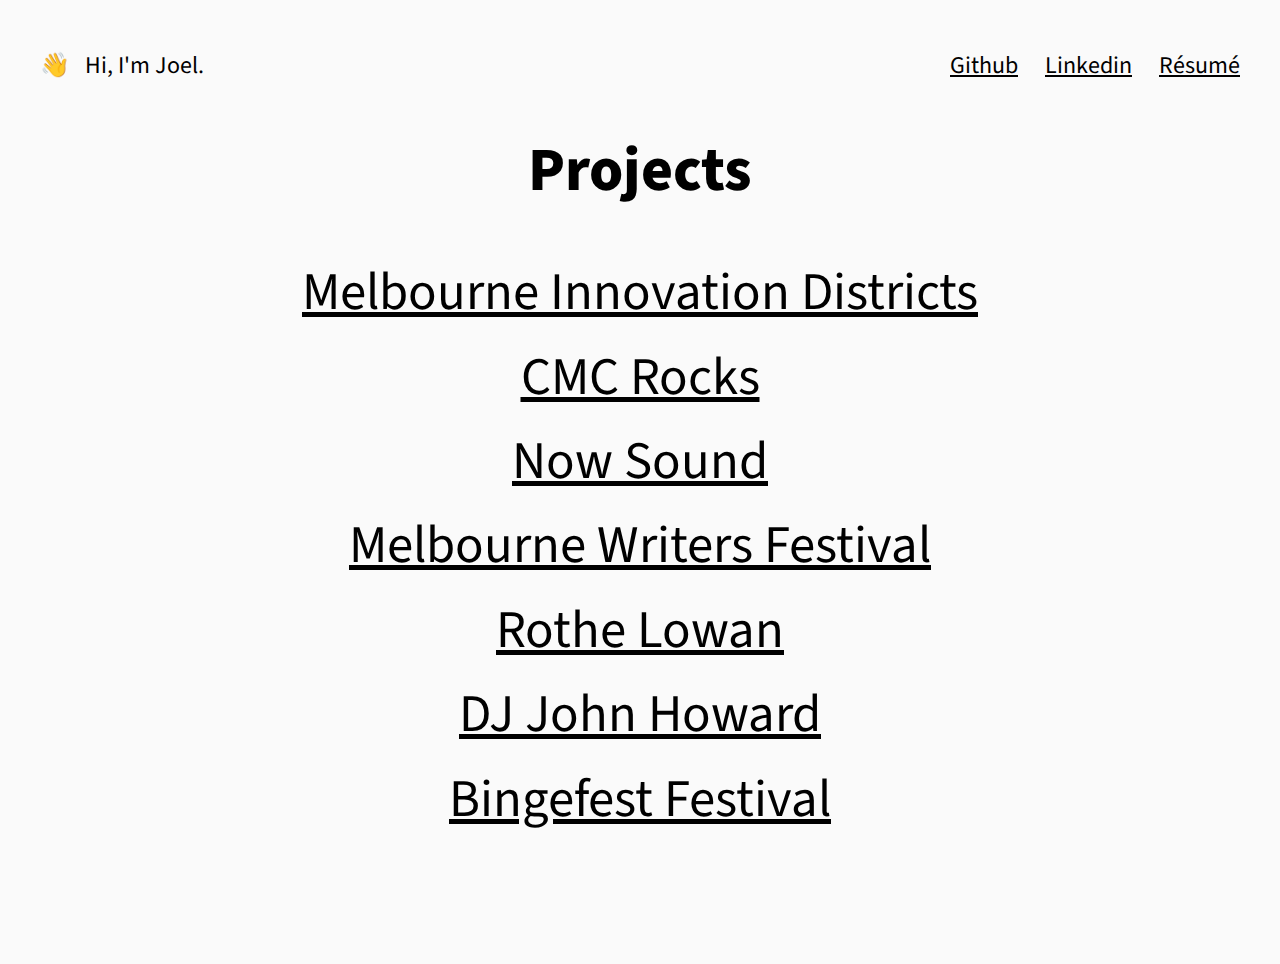
<file: index.html>
<!DOCTYPE html>
<html lang="en">
    <head>
        <meta charset="UTF-8" />
        <meta name="viewport" content="width=device-width, initial-scale=1">
        <title>Joel Brewster</title>
        <meta name="description" content="Landing page with project links" />
        <meta name="keywords" content="joel brewster wordpress javascript gatsby frontend developer" />
        <meta name="author" content="Joel Brewster" />
        <link rel="shortcut icon" href="favicon.ico" />
        <link rel="icon" type="image/x-icon" sizes="16x16 32x32" href="favicon.ico">
        <link rel="icon" sizes="192x192" href="favicon-192.png">
        <link rel="apple-touch-icon" sizes="180x180" href="favicon-180-precomposed.png">
        <meta name="msapplication-TileColor" content="#FFFFFF">
        <meta name="msapplication-TileImage" content="favicon-144.png">
        <link href="https://fonts.googleapis.com/css?family=Source+Sans+Pro" rel="stylesheet">
        <link rel="stylesheet" type="text/css" href="styles/base.css" />
    </head>
    <body>
        <main>
            <div class="top">
                <div class="left">
                    <span class="wave">👋</span>
                    <span>Hi, I'm Joel.</span>
                </div>
                <div class="right">
                    <a class="social-link" target="_blank" rel="noopener noreferrer"  href="https://www.github.com/joelbrewster">Github</a>
                    <a class="social-link" target="_blank" rel="noopener noreferrer"  href="https://www.linkedin.com/in/joelbrewster">Linkedin</a>
                    <a class="social-link" target="_blank" href="/joelbrewster_resume">Résumé</a>
                </div>
            </div>
            <div class="content">
                <svg class="distort" width="500" height="350" viewBox="0 0 500 350">
                    <filter id="distortionFilter">
                        <feTurbulence type="fractalNoise" baseFrequency="0.01 0.003" numOctaves="5" seed="2" stitchTiles="noStitch" x="0%" y="0%" width="100%" height="100%" result="noise"/>
                        <feDisplacementMap in="SourceGraphic" in2="noise" scale="0" xChannelSelector="R" yChannelSelector="B" x="0%" y="0%" width="100%" height="100%" filterUnits="userSpaceOnUse"/>
                    </filter>
                    <g filter="url(#distortionFilter)">
                        <image class="distort__img" x="50" y="50" xlink:href="img/1.jpg" height="350" width="500"/>
                        <image class="distort__img" x="50" y="50" xlink:href="img/2.jpg" height="350" width="500"/>
                        <image class="distort__img" x="50" y="50" xlink:href="img/3.jpg" height="350" width="500"/>
                        <image class="distort__img" x="50" y="50" xlink:href="img/4.jpg" height="350" width="500"/>
                        <image class="distort__img" x="50" y="50" xlink:href="img/6.jpg" height="350" width="500"/>
                        <image class="distort__img" x="50" y="50" xlink:href="img/7.jpg" height="350" width="500"/>
                        <image class="distort__img" x="50" y="50" xlink:href="img/8.jpg" height="350" width="500"/>
                    </g>
                </svg>
                <nav class="menu">
                    <h1>Projects</h1>
                    <a href="https://www.mid.org.au" target="_blank" rel="noopener noreferrer" class="menu__link">Melbourne Innovation Districts</a>
                    <a href="https://www.cmcrocks.com" target="_blank" rel="noopener noreferrer" class="menu__link">CMC Rocks</a>
                    <a href="https://www.nowsound.online" target="_blank" rel="noopener noreferrer" class="menu__link">Now Sound</a>
                    <a href="https://www.mwf.com.au" target="_blank" rel="noopener noreferrer" class="menu__link">Melbourne Writers Festival</a>
                    <a href="https://www.rothelowman.com.au" target="_blank" rel="noopener noreferrer" class="menu__link">Rothe Lowan</a>
                    <a href="https://www.djjohnhoward.com" target="_blank" rel="noopener noreferrer" class="menu__link">DJ John Howard</a>
                    <a href="http://bingefest.sydneyoperahouse.com" target="_blank" rel="noopener noreferrer" class="menu__link">Bingefest Festival</a>
                </nav>
            </div>
        </main>
        <script src="js/TweenMax.min.js"></script>
        <script src="js/scripts.js"></script>
    </body>
</html>
</file>
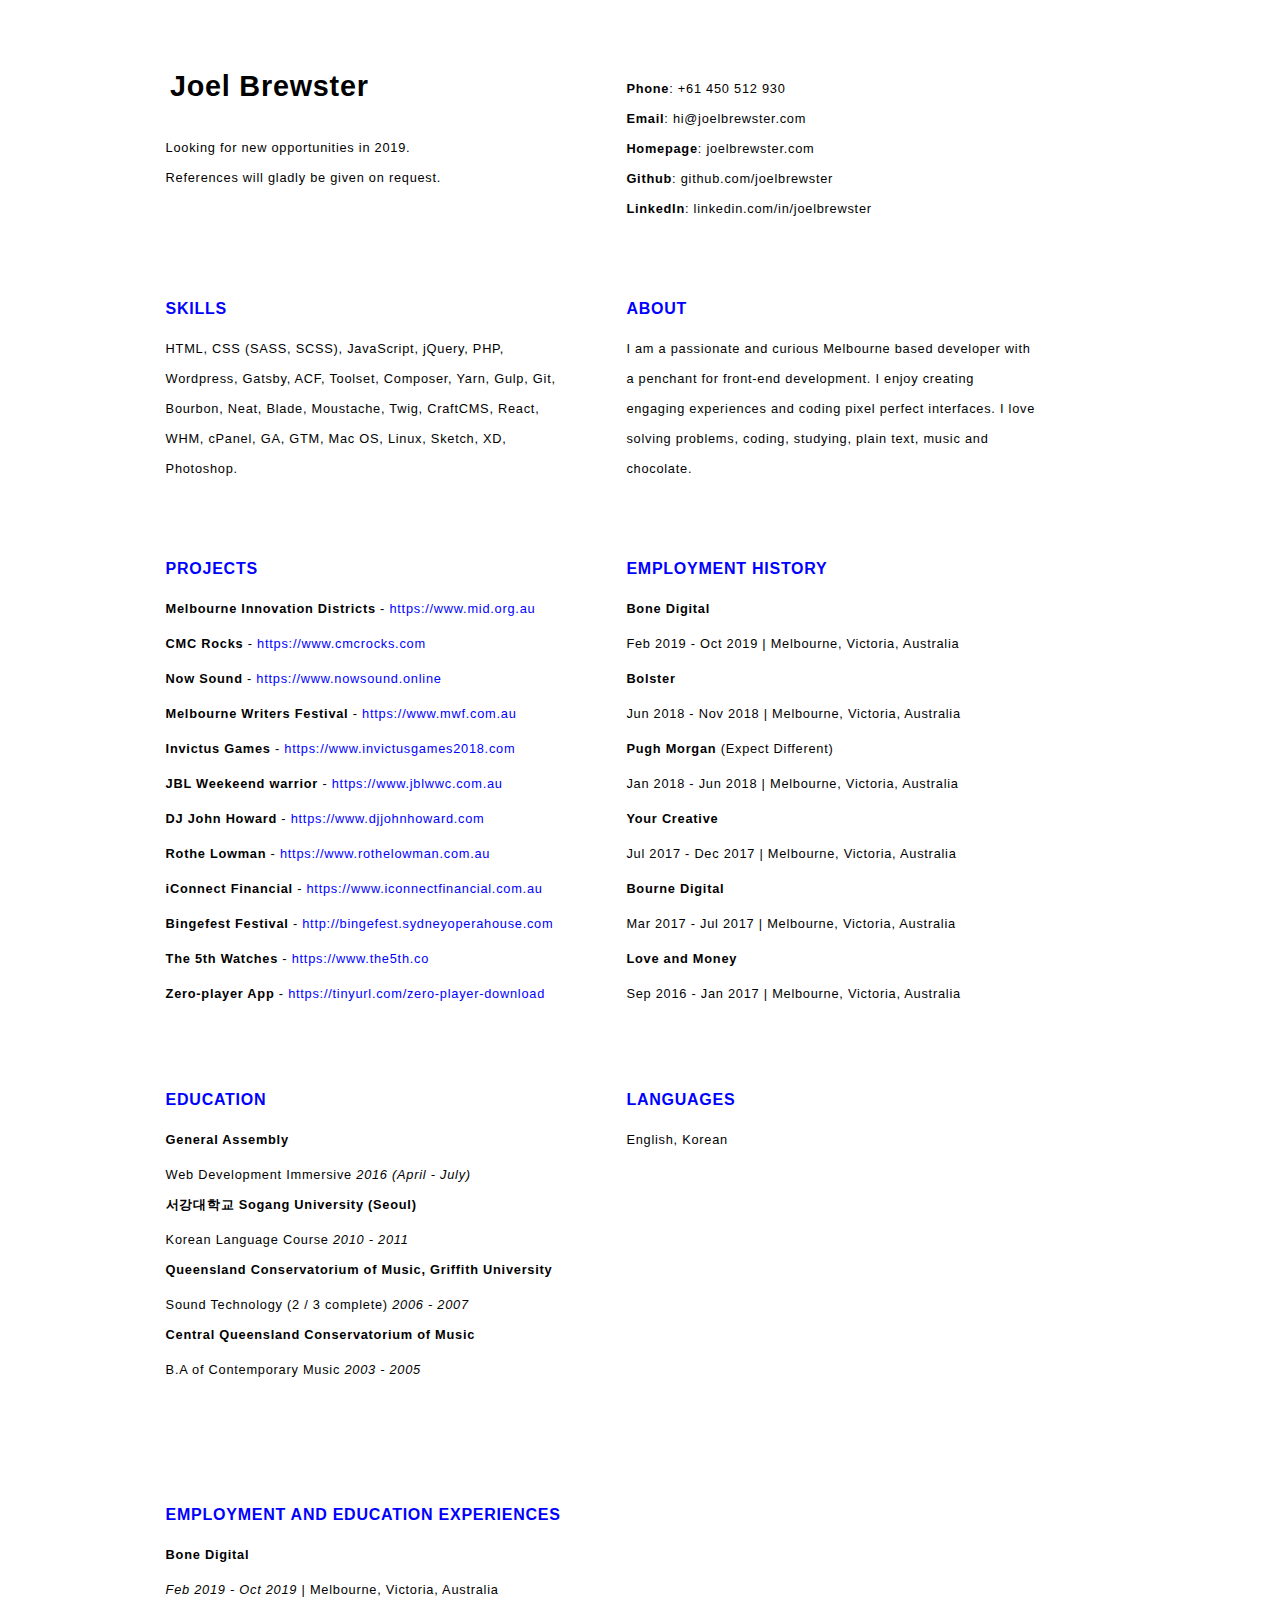
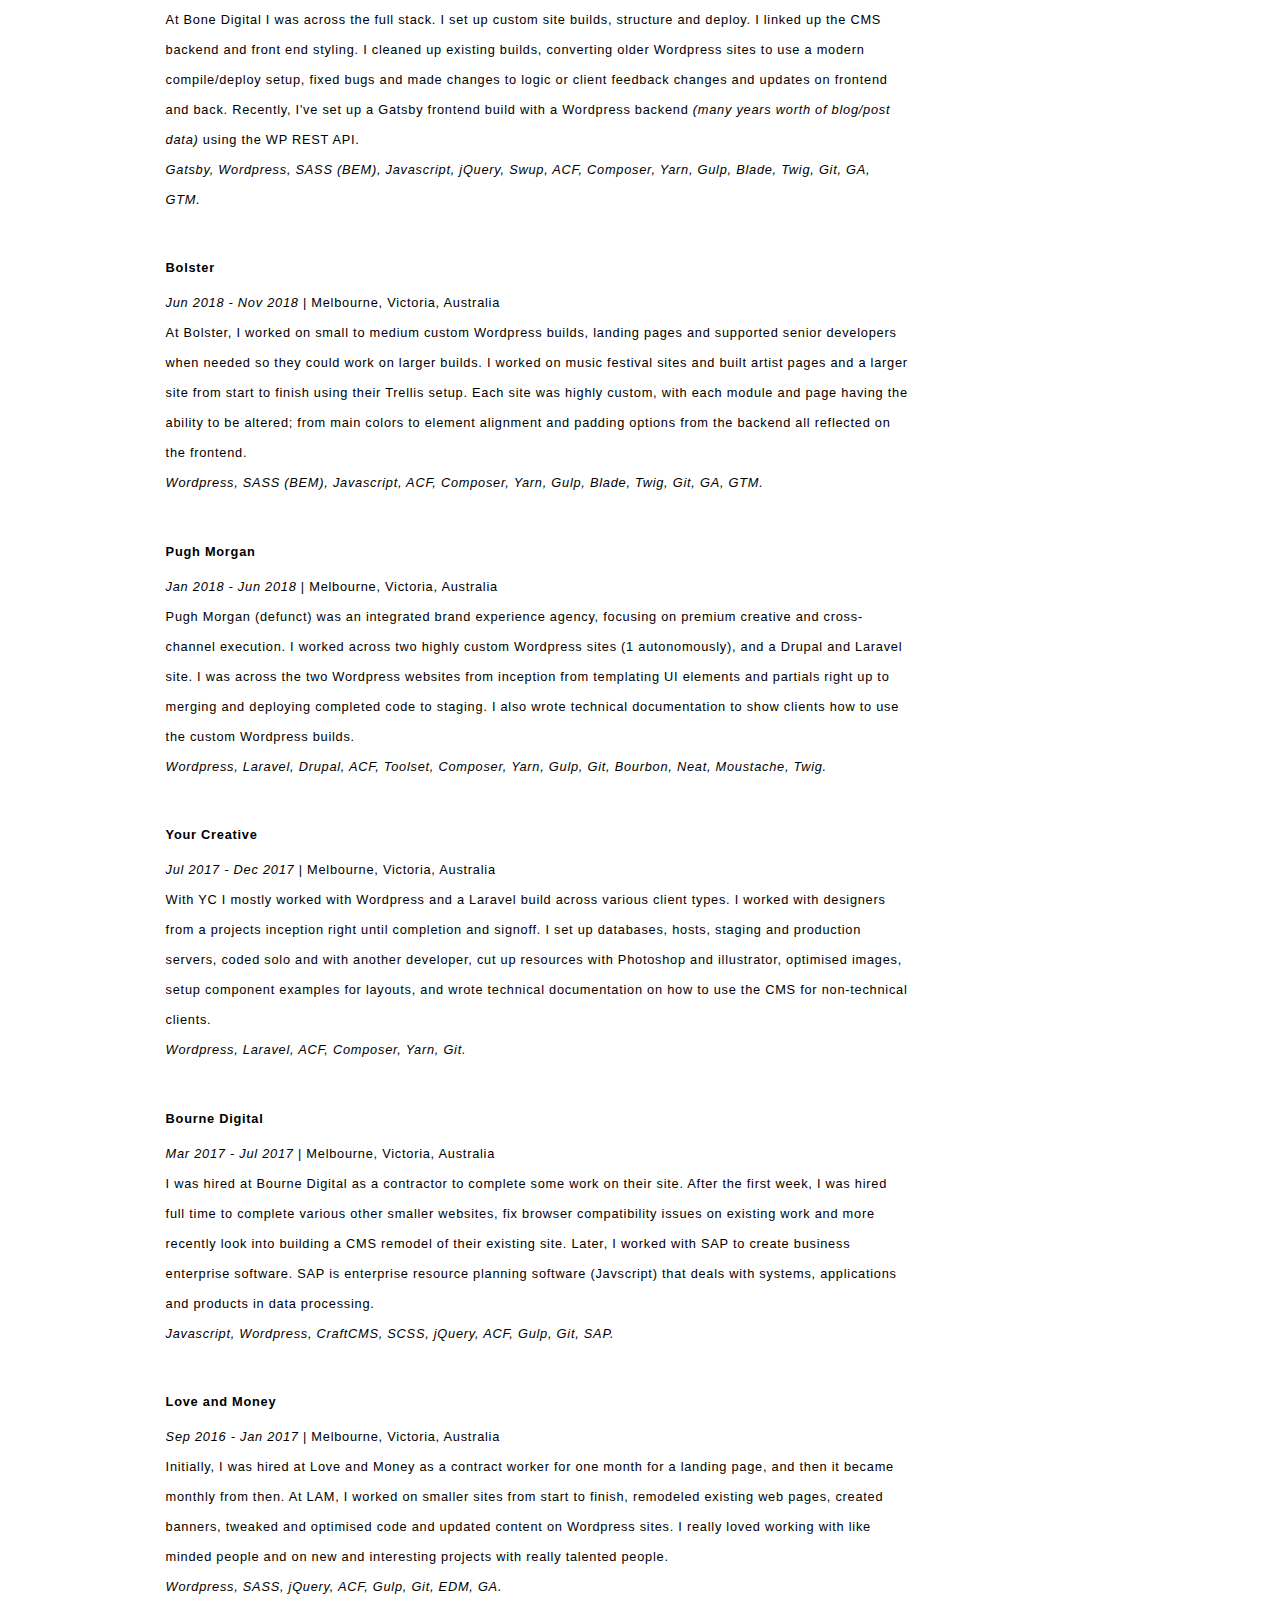
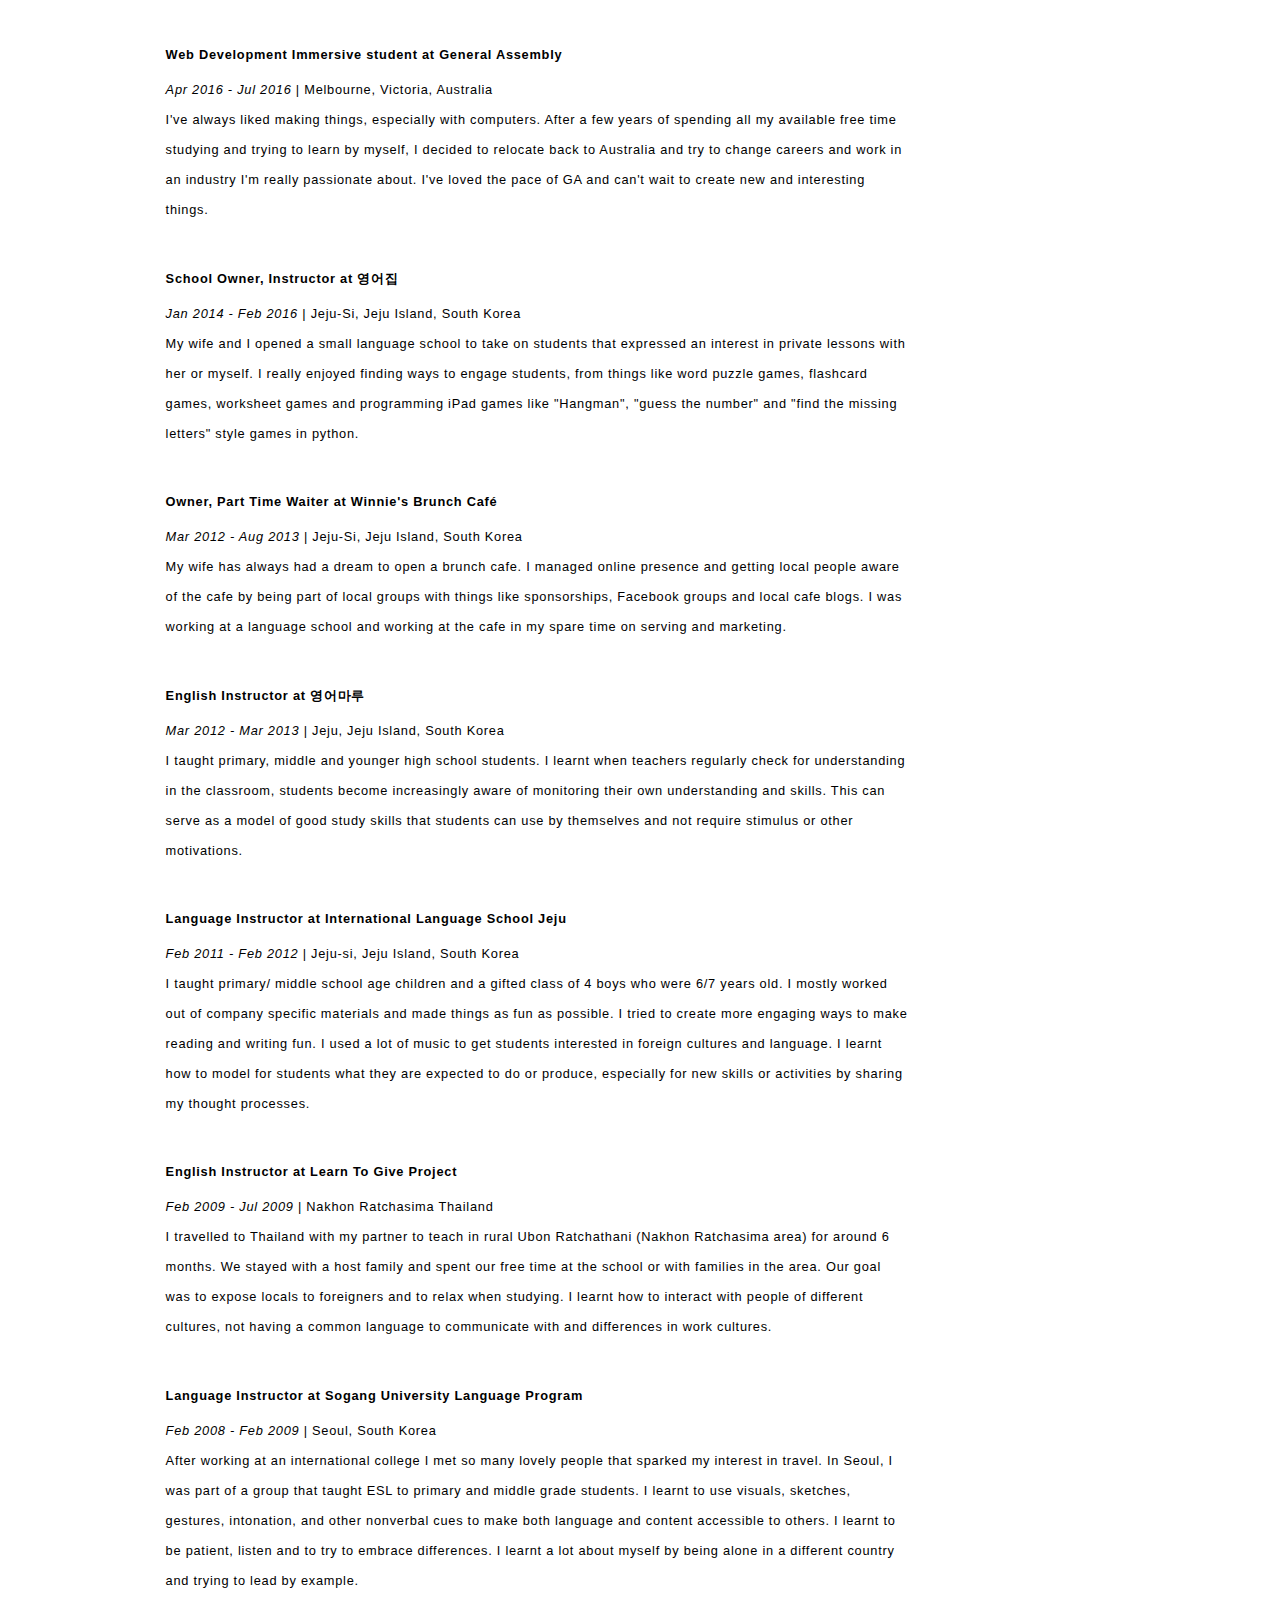
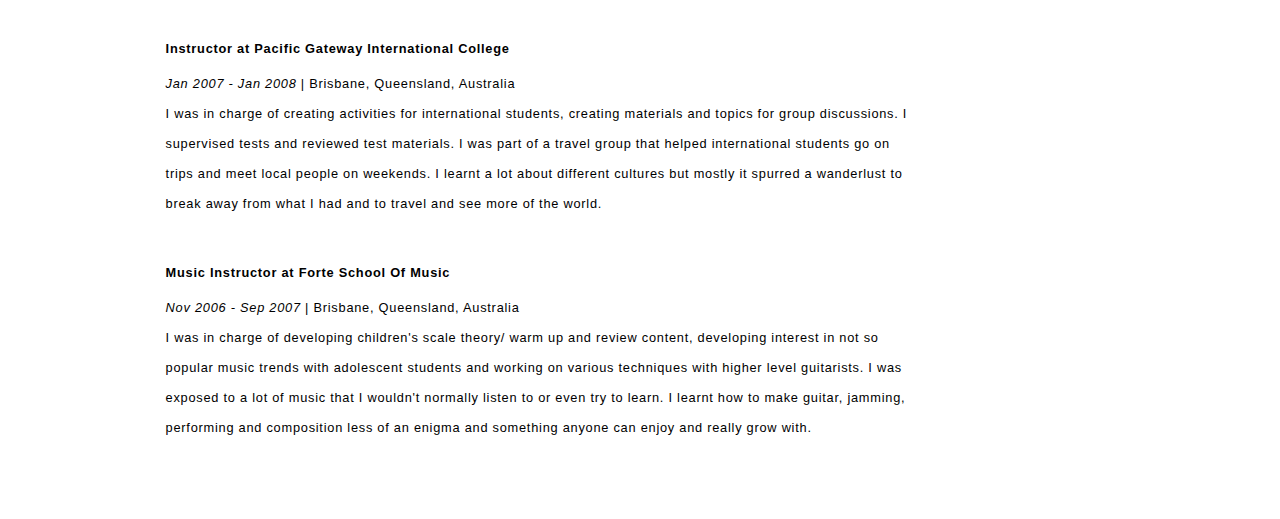
<file: joelbrewster_resume.html>
<?xml version="1.0" encoding="utf-8"?>
<!DOCTYPE html PUBLIC "-//W3C//DTD XHTML 1.0 Strict//EN"
"http://www.w3.org/TR/xhtml1/DTD/xhtml1-strict.dtd">
<html xmlns="http://www.w3.org/1999/xhtml" lang="en" xml:lang="en">
<head>
<!-- 2019-10-07 Mon 22:28 -->
<meta http-equiv="Content-Type" content="text/html;charset=utf-8" />
<meta name="viewport" content="width=device-width, initial-scale=1" />
<title>Joel Brewster</title>
<meta name="generator" content="Org mode" />
<style type="text/css">
 <!--/*--><![CDATA[/*><!--*/
  .title  { text-align: center;
             margin-bottom: .2em; }
  .subtitle { text-align: center;
              font-size: medium;
              font-weight: bold;
              margin-top:0; }
  .todo   { font-family: monospace; color: red; }
  .done   { font-family: monospace; color: green; }
  .priority { font-family: monospace; color: orange; }
  .tag    { background-color: #eee; font-family: monospace;
            padding: 2px; font-size: 80%; font-weight: normal; }
  .timestamp { color: #bebebe; }
  .timestamp-kwd { color: #5f9ea0; }
  .org-right  { margin-left: auto; margin-right: 0px;  text-align: right; }
  .org-left   { margin-left: 0px;  margin-right: auto; text-align: left; }
  .org-center { margin-left: auto; margin-right: auto; text-align: center; }
  .underline { text-decoration: underline; }
  #postamble p, #preamble p { font-size: 90%; margin: .2em; }
  p.verse { margin-left: 3%; }
  pre {
    border: 1px solid #ccc;
    box-shadow: 3px 3px 3px #eee;
    padding: 8pt;
    font-family: monospace;
    overflow: auto;
    margin: 1.2em;
  }
  pre.src {
    position: relative;
    overflow: visible;
    padding-top: 1.2em;
  }
  pre.src:before {
    display: none;
    position: absolute;
    background-color: white;
    top: -10px;
    right: 10px;
    padding: 3px;
    border: 1px solid black;
  }
  pre.src:hover:before { display: inline;}
  /* Languages per Org manual */
  pre.src-asymptote:before { content: 'Asymptote'; }
  pre.src-awk:before { content: 'Awk'; }
  pre.src-C:before { content: 'C'; }
  /* pre.src-C++ doesn't work in CSS */
  pre.src-clojure:before { content: 'Clojure'; }
  pre.src-css:before { content: 'CSS'; }
  pre.src-D:before { content: 'D'; }
  pre.src-ditaa:before { content: 'ditaa'; }
  pre.src-dot:before { content: 'Graphviz'; }
  pre.src-calc:before { content: 'Emacs Calc'; }
  pre.src-emacs-lisp:before { content: 'Emacs Lisp'; }
  pre.src-fortran:before { content: 'Fortran'; }
  pre.src-gnuplot:before { content: 'gnuplot'; }
  pre.src-haskell:before { content: 'Haskell'; }
  pre.src-hledger:before { content: 'hledger'; }
  pre.src-java:before { content: 'Java'; }
  pre.src-js:before { content: 'Javascript'; }
  pre.src-latex:before { content: 'LaTeX'; }
  pre.src-ledger:before { content: 'Ledger'; }
  pre.src-lisp:before { content: 'Lisp'; }
  pre.src-lilypond:before { content: 'Lilypond'; }
  pre.src-lua:before { content: 'Lua'; }
  pre.src-matlab:before { content: 'MATLAB'; }
  pre.src-mscgen:before { content: 'Mscgen'; }
  pre.src-ocaml:before { content: 'Objective Caml'; }
  pre.src-octave:before { content: 'Octave'; }
  pre.src-org:before { content: 'Org mode'; }
  pre.src-oz:before { content: 'OZ'; }
  pre.src-plantuml:before { content: 'Plantuml'; }
  pre.src-processing:before { content: 'Processing.js'; }
  pre.src-python:before { content: 'Python'; }
  pre.src-R:before { content: 'R'; }
  pre.src-ruby:before { content: 'Ruby'; }
  pre.src-sass:before { content: 'Sass'; }
  pre.src-scheme:before { content: 'Scheme'; }
  pre.src-screen:before { content: 'Gnu Screen'; }
  pre.src-sed:before { content: 'Sed'; }
  pre.src-sh:before { content: 'shell'; }
  pre.src-sql:before { content: 'SQL'; }
  pre.src-sqlite:before { content: 'SQLite'; }
  /* additional languages in org.el's org-babel-load-languages alist */
  pre.src-forth:before { content: 'Forth'; }
  pre.src-io:before { content: 'IO'; }
  pre.src-J:before { content: 'J'; }
  pre.src-makefile:before { content: 'Makefile'; }
  pre.src-maxima:before { content: 'Maxima'; }
  pre.src-perl:before { content: 'Perl'; }
  pre.src-picolisp:before { content: 'Pico Lisp'; }
  pre.src-scala:before { content: 'Scala'; }
  pre.src-shell:before { content: 'Shell Script'; }
  pre.src-ebnf2ps:before { content: 'ebfn2ps'; }
  /* additional language identifiers per "defun org-babel-execute"
       in ob-*.el */
  pre.src-cpp:before  { content: 'C++'; }
  pre.src-abc:before  { content: 'ABC'; }
  pre.src-coq:before  { content: 'Coq'; }
  pre.src-groovy:before  { content: 'Groovy'; }
  /* additional language identifiers from org-babel-shell-names in
     ob-shell.el: ob-shell is the only babel language using a lambda to put
     the execution function name together. */
  pre.src-bash:before  { content: 'bash'; }
  pre.src-csh:before  { content: 'csh'; }
  pre.src-ash:before  { content: 'ash'; }
  pre.src-dash:before  { content: 'dash'; }
  pre.src-ksh:before  { content: 'ksh'; }
  pre.src-mksh:before  { content: 'mksh'; }
  pre.src-posh:before  { content: 'posh'; }
  /* Additional Emacs modes also supported by the LaTeX listings package */
  pre.src-ada:before { content: 'Ada'; }
  pre.src-asm:before { content: 'Assembler'; }
  pre.src-caml:before { content: 'Caml'; }
  pre.src-delphi:before { content: 'Delphi'; }
  pre.src-html:before { content: 'HTML'; }
  pre.src-idl:before { content: 'IDL'; }
  pre.src-mercury:before { content: 'Mercury'; }
  pre.src-metapost:before { content: 'MetaPost'; }
  pre.src-modula-2:before { content: 'Modula-2'; }
  pre.src-pascal:before { content: 'Pascal'; }
  pre.src-ps:before { content: 'PostScript'; }
  pre.src-prolog:before { content: 'Prolog'; }
  pre.src-simula:before { content: 'Simula'; }
  pre.src-tcl:before { content: 'tcl'; }
  pre.src-tex:before { content: 'TeX'; }
  pre.src-plain-tex:before { content: 'Plain TeX'; }
  pre.src-verilog:before { content: 'Verilog'; }
  pre.src-vhdl:before { content: 'VHDL'; }
  pre.src-xml:before { content: 'XML'; }
  pre.src-nxml:before { content: 'XML'; }
  /* add a generic configuration mode; LaTeX export needs an additional
     (add-to-list 'org-latex-listings-langs '(conf " ")) in .emacs */
  pre.src-conf:before { content: 'Configuration File'; }

  table { border-collapse:collapse; }
  caption.t-above { caption-side: top; }
  caption.t-bottom { caption-side: bottom; }
  td, th { vertical-align:top;  }
  th.org-right  { text-align: center;  }
  th.org-left   { text-align: center;   }
  th.org-center { text-align: center; }
  td.org-right  { text-align: right;  }
  td.org-left   { text-align: left;   }
  td.org-center { text-align: center; }
  dt { font-weight: bold; }
  .footpara { display: inline; }
  .footdef  { margin-bottom: 1em; }
  .figure { padding: 1em; }
  .figure p { text-align: center; }
  .inlinetask {
    padding: 10px;
    border: 2px solid gray;
    margin: 10px;
    background: #ffffcc;
  }
  #org-div-home-and-up
   { text-align: right; font-size: 70%; white-space: nowrap; }
  textarea { overflow-x: auto; }
  .linenr { font-size: smaller }
  .code-highlighted { background-color: #ffff00; }
  .org-info-js_info-navigation { border-style: none; }
  #org-info-js_console-label
    { font-size: 10px; font-weight: bold; white-space: nowrap; }
  .org-info-js_search-highlight
    { background-color: #ffff00; color: #000000; font-weight: bold; }
  .org-svg { width: 90%; }
  /*]]>*/-->
</style>
<link rel="stylesheet" type="text/css" href="styles/resume.css" />
<script type="text/javascript">
/*
@licstart  The following is the entire license notice for the
JavaScript code in this tag.

Copyright (C) 2012-2019 Free Software Foundation, Inc.

The JavaScript code in this tag is free software: you can
redistribute it and/or modify it under the terms of the GNU
General Public License (GNU GPL) as published by the Free Software
Foundation, either version 3 of the License, or (at your option)
any later version.  The code is distributed WITHOUT ANY WARRANTY;
without even the implied warranty of MERCHANTABILITY or FITNESS
FOR A PARTICULAR PURPOSE.  See the GNU GPL for more details.

As additional permission under GNU GPL version 3 section 7, you
may distribute non-source (e.g., minimized or compacted) forms of
that code without the copy of the GNU GPL normally required by
section 4, provided you include this license notice and a URL
through which recipients can access the Corresponding Source.


@licend  The above is the entire license notice
for the JavaScript code in this tag.
*/
<!--/*--><![CDATA[/*><!--*/
 function CodeHighlightOn(elem, id)
 {
   var target = document.getElementById(id);
   if(null != target) {
     elem.cacheClassElem = elem.className;
     elem.cacheClassTarget = target.className;
     target.className = "code-highlighted";
     elem.className   = "code-highlighted";
   }
 }
 function CodeHighlightOff(elem, id)
 {
   var target = document.getElementById(id);
   if(elem.cacheClassElem)
     elem.className = elem.cacheClassElem;
   if(elem.cacheClassTarget)
     target.className = elem.cacheClassTarget;
 }
/*]]>*///-->
</script>
</head>
<body>
<div id="content">
<h1 class="title">Joel Brewster</h1>
<ul class="org-ul">
<li>Looking for new opportunities in 2019.</li>
<li>References will gladly be given on request.</li>
</ul>


<ul class="org-ul">
<li><b>Phone</b>: +61 450 512 930</li>
<li><b>Email</b>: hi@joelbrewster.com</li>
<li><b>Homepage</b>: joelbrewster.com</li>
<li><b>Github</b>: github.com/joelbrewster</li>
<li><b>LinkedIn</b>: linkedin.com/in/joelbrewster</li>
</ul>

<div id="outline-container-org00b52ed" class="outline-2">
<h2 id="org00b52ed">SKILLS</h2>
<div class="outline-text-2" id="text-org00b52ed">
<p>
HTML, CSS (SASS, SCSS), JavaScript, jQuery, PHP, Wordpress, Gatsby, ACF, Toolset, Composer, Yarn, Gulp, Git, Bourbon, Neat, Blade, Moustache, Twig, CraftCMS, React, WHM, cPanel, GA, GTM, Mac OS, Linux, Sketch, XD, Photoshop.
</p>
</div>
</div>

<div id="outline-container-org3814a59" class="outline-2">
<h2 id="org3814a59">ABOUT</h2>
<div class="outline-text-2" id="text-org3814a59">
<p>
I am a passionate and curious Melbourne based developer with a penchant for front-end development. I enjoy creating engaging experiences and coding pixel perfect interfaces. I love solving problems, coding, studying, plain text, music and chocolate.
</p>
</div>
</div>

<div id="outline-container-orgc2cc669" class="outline-2">
<h2 id="orgc2cc669">PROJECTS</h2>
<div class="outline-text-2" id="text-orgc2cc669">
</div>
<div id="outline-container-org65e9355" class="outline-3">
<h3 id="org65e9355"><b>Melbourne Innovation Districts</b> - <a href="https://www.mid.org.au">https://www.mid.org.au</a></h3>
</div>
<div id="outline-container-org52b0dec" class="outline-3">
<h3 id="org52b0dec"><b>CMC Rocks</b> - <a href="https://www.cmcrocks.com">https://www.cmcrocks.com</a></h3>
</div>
<div id="outline-container-orgf8a04aa" class="outline-3">
<h3 id="orgf8a04aa"><b>Now Sound</b> - <a href="https://www.nowsound.online">https://www.nowsound.online</a></h3>
</div>
<div id="outline-container-org513b2d2" class="outline-3">
<h3 id="org513b2d2"><b>Melbourne Writers Festival</b> - <a href="https://www.mwf.com.au">https://www.mwf.com.au</a></h3>
</div>
<div id="outline-container-orge133f38" class="outline-3">
<h3 id="orge133f38"><b>Invictus Games</b> - <a href="https://www.invictusgames2018.com">https://www.invictusgames2018.com</a></h3>
</div>
<div id="outline-container-org8cd58a4" class="outline-3">
<h3 id="org8cd58a4"><b>JBL Weekeend warrior</b> - <a href="https://www.jblwwc.com.au">https://www.jblwwc.com.au</a></h3>
</div>
<div id="outline-container-org47b2fc3" class="outline-3">
<h3 id="org47b2fc3"><b>DJ John Howard</b> - <a href="https://www.djjohnhoward.com">https://www.djjohnhoward.com</a></h3>
</div>
<div id="outline-container-org179b54a" class="outline-3">
<h3 id="org179b54a"><b>Rothe Lowman</b> - <a href="https://www.rothelowman.com.au">https://www.rothelowman.com.au</a></h3>
</div>
<div id="outline-container-org40c2cfc" class="outline-3">
<h3 id="org40c2cfc"><b>iConnect Financial</b> - <a href="https://www.iconnectfinancial.com.au">https://www.iconnectfinancial.com.au</a></h3>
</div>
<div id="outline-container-orgc222b46" class="outline-3">
<h3 id="orgc222b46"><b>Bingefest Festival</b> - <a href="http://bingefest.sydneyoperahouse.com">http://bingefest.sydneyoperahouse.com</a></h3>
</div>
<div id="outline-container-org048097d" class="outline-3">
<h3 id="org048097d"><b>The 5th Watches</b> - <a href="https://www.the5th.co">https://www.the5th.co</a></h3>
</div>
<div id="outline-container-orgdd1f650" class="outline-3">
<h3 id="orgdd1f650"><b>Zero-player App</b> - <a href="https://tinyurl.com/zero-player-download">https://tinyurl.com/zero-player-download</a></h3>
</div>
</div>

<div id="outline-container-org818cdc8" class="outline-2">
<h2 id="org818cdc8">EMPLOYMENT HISTORY</h2>
<div class="outline-text-2" id="text-org818cdc8">
</div>
<div id="outline-container-orgfb58edb" class="outline-3">
<h3 id="orgfb58edb"><b>Bone Digital</b></h3>
<div class="outline-text-3" id="text-orgfb58edb">
</div>
<div id="outline-container-org5944f21" class="outline-4">
<h4 id="org5944f21">Feb 2019 - Oct 2019 | Melbourne, Victoria, Australia</h4>
</div>
</div>

<div id="outline-container-orgfcc8b46" class="outline-3">
<h3 id="orgfcc8b46"><b>Bolster</b></h3>
<div class="outline-text-3" id="text-orgfcc8b46">
</div>
<div id="outline-container-org4f5c8c5" class="outline-4">
<h4 id="org4f5c8c5">Jun 2018 - Nov 2018 | Melbourne, Victoria, Australia</h4>
</div>
</div>

<div id="outline-container-orge6a9687" class="outline-3">
<h3 id="orge6a9687"><b>Pugh Morgan</b> (Expect Different)</h3>
<div class="outline-text-3" id="text-orge6a9687">
</div>
<div id="outline-container-orgdbd9c13" class="outline-4">
<h4 id="orgdbd9c13">Jan 2018 - Jun 2018 | Melbourne, Victoria, Australia</h4>
</div>
</div>

<div id="outline-container-org4a8bd94" class="outline-3">
<h3 id="org4a8bd94"><b>Your Creative</b></h3>
<div class="outline-text-3" id="text-org4a8bd94">
</div>
<div id="outline-container-org2f0080c" class="outline-4">
<h4 id="org2f0080c">Jul 2017 - Dec 2017 | Melbourne, Victoria, Australia</h4>
</div>
</div>

<div id="outline-container-org8a5df1e" class="outline-3">
<h3 id="org8a5df1e"><b>Bourne Digital</b></h3>
<div class="outline-text-3" id="text-org8a5df1e">
</div>
<div id="outline-container-org605f4fc" class="outline-4">
<h4 id="org605f4fc">Mar 2017 - Jul 2017 | Melbourne, Victoria, Australia</h4>
</div>
</div>

<div id="outline-container-orgf6870b6" class="outline-3">
<h3 id="orgf6870b6"><b>Love and Money</b></h3>
<div class="outline-text-3" id="text-orgf6870b6">
</div>
<div id="outline-container-org4ffae41" class="outline-4">
<h4 id="org4ffae41">Sep 2016 - Jan 2017 | Melbourne, Victoria, Australia</h4>
</div>
</div>
</div>

<div id="outline-container-org382b394" class="outline-2">
<h2 id="org382b394">EDUCATION</h2>
<div class="outline-text-2" id="text-org382b394">
</div>
<div id="outline-container-orgbf5da73" class="outline-3">
<h3 id="orgbf5da73"><b>General Assembly</b></h3>
<div class="outline-text-3" id="text-orgbf5da73">
<p>
Web Development Immersive <i>2016 (April - July)</i>
</p>
</div>
</div>

<div id="outline-container-orga7dcf9a" class="outline-3">
<h3 id="orga7dcf9a"><b>서강대학교 Sogang University (Seoul)</b></h3>
<div class="outline-text-3" id="text-orga7dcf9a">
<p>
Korean Language Course <i>2010 - 2011</i>
</p>
</div>
</div>

<div id="outline-container-orgf4853a0" class="outline-3">
<h3 id="orgf4853a0"><b>Queensland Conservatorium of Music, Griffith University</b></h3>
<div class="outline-text-3" id="text-orgf4853a0">
<p>
Sound Technology (2 / 3 complete) <i>2006 - 2007</i>
</p>
</div>
</div>

<div id="outline-container-orge7ad3a7" class="outline-3">
<h3 id="orge7ad3a7"><b>Central Queensland Conservatorium of Music</b></h3>
<div class="outline-text-3" id="text-orge7ad3a7">
<p>
B.A of Contemporary Music <i>2003 - 2005</i>
</p>
</div>
</div>
</div>

<div id="outline-container-org7c7c945" class="outline-2">
<h2 id="org7c7c945">LANGUAGES</h2>
<div class="outline-text-2" id="text-org7c7c945">
<p>
English, Korean
</p>
</div>
</div>

<div id="outline-container-org67be3c0" class="outline-2">
<h2 id="org67be3c0">EMPLOYMENT AND EDUCATION EXPERIENCES</h2>
<div class="outline-text-2" id="text-org67be3c0">
</div>
<div id="outline-container-org9ba675c" class="outline-3">
<h3 id="org9ba675c"><b>Bone Digital</b></h3>
<div class="outline-text-3" id="text-org9ba675c">
<p>
<i>Feb 2019 - Oct 2019</i> | Melbourne, Victoria, Australia
</p>

<p>
At Bone Digital I was across the full stack. I set up custom site builds, structure and deploy. I linked up the CMS backend and front end styling. I cleaned up existing builds, converting older Wordpress sites to use a modern compile/deploy setup, fixed bugs and made changes to logic or client feedback changes and updates on frontend and back. Recently, I've set up a Gatsby frontend build with a Wordpress backend <i>(many years worth of blog/post data)</i> using the WP REST API.
</p>

<p>
<i>Gatsby, Wordpress, SASS (BEM), Javascript, jQuery, Swup, ACF, Composer, Yarn, Gulp, Blade, Twig, Git, GA, GTM.</i>
</p>
</div>
</div>

<div id="outline-container-org083aba9" class="outline-3">
<h3 id="org083aba9"><b>Bolster</b></h3>
<div class="outline-text-3" id="text-org083aba9">
<p>
<i>Jun 2018 - Nov 2018</i> | Melbourne, Victoria, Australia
</p>

<p>
At Bolster, I worked on small to medium custom Wordpress builds, landing pages and supported senior developers when needed so they could work on larger builds. I worked on music festival sites and built artist pages and a larger site from start to finish using their Trellis setup. Each site was highly custom, with each module and page having the ability to be altered; from main colors to element alignment and padding options from the backend all reflected on the frontend.
</p>

<p>
<i>Wordpress, SASS (BEM), Javascript, ACF, Composer, Yarn, Gulp, Blade, Twig, Git, GA, GTM.</i>
</p>
</div>
</div>

<div id="outline-container-orgcaf43b0" class="outline-3">
<h3 id="orgcaf43b0"><b>Pugh Morgan</b></h3>
<div class="outline-text-3" id="text-orgcaf43b0">
<p>
<i>Jan 2018 - Jun 2018</i> | Melbourne, Victoria, Australia
</p>

<p>
Pugh Morgan (defunct) was an integrated brand experience agency, focusing on premium creative and cross-channel execution. I worked across two highly custom Wordpress sites (1 autonomously), and a Drupal and Laravel site. I was across the two Wordpress websites from inception from templating UI elements and partials right up to merging and deploying completed code to staging. I also wrote technical documentation to show clients how to use the custom Wordpress builds.
</p>

<p>
<i>Wordpress, Laravel, Drupal, ACF, Toolset, Composer, Yarn, Gulp, Git, Bourbon, Neat, Moustache, Twig.</i>
</p>
</div>
</div>

<div id="outline-container-orgd347ac6" class="outline-3">
<h3 id="orgd347ac6"><b>Your Creative</b></h3>
<div class="outline-text-3" id="text-orgd347ac6">
<p>
<i>Jul 2017 - Dec 2017</i> | Melbourne, Victoria, Australia
</p>

<p>
With YC I mostly worked with Wordpress and a Laravel build across various client types. I worked with designers from a projects inception right until completion and signoff. I set up databases, hosts, staging and production servers, coded solo and with another developer, cut up resources with Photoshop and illustrator, optimised images, setup component examples for layouts, and wrote technical documentation on how to use the CMS for non-technical clients.
</p>

<p>
<i>Wordpress, Laravel, ACF, Composer, Yarn, Git.</i>
</p>
</div>
</div>

<div id="outline-container-orga68d302" class="outline-3">
<h3 id="orga68d302"><b>Bourne Digital</b></h3>
<div class="outline-text-3" id="text-orga68d302">
<p>
<i>Mar 2017 - Jul 2017</i> | Melbourne, Victoria, Australia
</p>

<p>
I was hired at Bourne Digital as a contractor to complete some work on their site. After the first week, I was hired full time to complete various other smaller websites, fix browser compatibility issues on existing work and more recently look into building a CMS remodel of their existing site. Later, I worked with SAP to create business enterprise software. SAP is enterprise resource planning software (Javscript) that deals with systems, applications and products in data processing.
</p>

<p>
<i>Javascript, Wordpress, CraftCMS, SCSS, jQuery, ACF, Gulp, Git, SAP.</i>
</p>
</div>
</div>

<div id="outline-container-orgbdbf859" class="outline-3">
<h3 id="orgbdbf859"><b>Love and Money</b></h3>
<div class="outline-text-3" id="text-orgbdbf859">
<p>
<i>Sep 2016 - Jan 2017</i> | Melbourne, Victoria, Australia
</p>

<p>
Initially, I was hired at Love and Money as a contract worker for one month for a landing page, and then it became monthly from then. At LAM, I worked on smaller sites from start to finish, remodeled existing web pages, created banners, tweaked and optimised code and updated content on Wordpress sites. I really loved working with like minded people and on new and interesting projects with really talented people.
</p>

<p>
<i>Wordpress, SASS, jQuery, ACF, Gulp, Git, EDM, GA.</i>
</p>
</div>
</div>

<div id="outline-container-orge438793" class="outline-3">
<h3 id="orge438793"><b>Web Development Immersive student at General Assembly</b></h3>
<div class="outline-text-3" id="text-orge438793">
<p>
<i>Apr 2016 - Jul 2016</i> | Melbourne, Victoria, Australia
</p>

<p>
I've always liked making things, especially with computers. After a few years of spending all my available free time studying and trying to learn by myself, I decided to relocate back to Australia and try to change careers and work in an industry I'm really passionate about. I've loved the pace of GA and can't wait to create new and interesting things.
</p>
</div>
</div>

<div id="outline-container-org92dc1eb" class="outline-3">
<h3 id="org92dc1eb"><b>School Owner, Instructor at 영어집</b></h3>
<div class="outline-text-3" id="text-org92dc1eb">
<p>
<i>Jan 2014 - Feb 2016</i> | Jeju-Si, Jeju Island, South Korea
</p>

<p>
My wife and I opened a small language school to take on students that expressed an interest in private lessons with her or myself. I really enjoyed finding ways to engage students, from things like word puzzle games, flashcard games, worksheet games and programming iPad games like "Hangman", "guess the number" and "find the missing letters" style games in python.
</p>
</div>
</div>

<div id="outline-container-org4a68383" class="outline-3">
<h3 id="org4a68383"><b>Owner, Part Time Waiter at Winnie's Brunch Café</b></h3>
<div class="outline-text-3" id="text-org4a68383">
<p>
<i>Mar 2012 - Aug 2013</i> | Jeju-Si, Jeju Island, South Korea
</p>

<p>
My wife has always had a dream to open a brunch cafe. I managed online presence and getting local people aware of the cafe by being part of local groups with things like sponsorships, Facebook groups and local cafe blogs. I was working at a language school and working at the cafe in my spare time on serving and marketing.
</p>
</div>
</div>

<div id="outline-container-orgfdeb722" class="outline-3">
<h3 id="orgfdeb722"><b>English Instructor at 영어마루</b></h3>
<div class="outline-text-3" id="text-orgfdeb722">
<p>
<i>Mar 2012 - Mar 2013</i> | Jeju, Jeju Island, South Korea
</p>

<p>
I taught primary, middle and younger high school students. I learnt when teachers regularly check for understanding in the classroom, students become increasingly aware of monitoring their own understanding and skills. This can serve as a model of good study skills that students can use by themselves and not require stimulus or other motivations.
</p>
</div>
</div>

<div id="outline-container-org3f5ac48" class="outline-3">
<h3 id="org3f5ac48"><b>Language Instructor at International Language School Jeju</b></h3>
<div class="outline-text-3" id="text-org3f5ac48">
<p>
<i>Feb 2011 - Feb 2012</i> | Jeju-si, Jeju Island, South Korea
</p>

<p>
I taught primary/ middle school age children and a gifted class of 4 boys who were 6/7 years old. I mostly worked out of company specific materials and made things as fun as possible. I tried to create more engaging ways to make reading and writing fun. I used a lot of music to get students interested in foreign cultures and language. I learnt how to model for students what they are expected to do or produce, especially for new skills or activities by sharing my thought processes.
</p>
</div>
</div>

<div id="outline-container-orgf62940d" class="outline-3">
<h3 id="orgf62940d"><b>English Instructor at Learn To Give Project</b></h3>
<div class="outline-text-3" id="text-orgf62940d">
<p>
<i>Feb 2009 - Jul 2009</i> | Nakhon Ratchasima Thailand
</p>

<p>
I travelled to Thailand with my partner to teach in rural Ubon Ratchathani (Nakhon Ratchasima area) for around 6 months. We stayed with a host family and spent our free time at the school or with families in the area. Our goal was to expose locals to foreigners and to relax when studying. I learnt how to interact with people of different cultures, not having a common language to communicate with and differences in work cultures.
</p>
</div>
</div>

<div id="outline-container-orgc370735" class="outline-3">
<h3 id="orgc370735"><b>Language Instructor at Sogang University Language Program</b></h3>
<div class="outline-text-3" id="text-orgc370735">
<p>
<i>Feb 2008 - Feb 2009</i> | Seoul, South Korea
</p>

<p>
After working at an international college I met so many lovely people that sparked my interest in travel. In Seoul, I was part of a group that taught ESL to primary and middle grade students. I learnt to use visuals, sketches, gestures, intonation, and other nonverbal cues to make both language and content accessible to others. I learnt to be patient, listen and to try to embrace differences. I learnt a lot about myself by being alone in a different country and trying to lead by example.
</p>
</div>
</div>

<div id="outline-container-orgab8c8ff" class="outline-3">
<h3 id="orgab8c8ff"><b>Instructor at Pacific Gateway International College</b></h3>
<div class="outline-text-3" id="text-orgab8c8ff">
<p>
<i>Jan 2007 - Jan 2008</i> | Brisbane, Queensland, Australia
</p>

<p>
I was in charge of creating activities for international students, creating materials and topics for group discussions. I supervised tests and reviewed test materials. I was part of a travel group that helped international students go on trips and meet local people on weekends. I learnt a lot about different cultures but mostly it spurred a wanderlust to break away from what I had and to travel and see more of the world.
</p>
</div>
</div>

<div id="outline-container-org278f183" class="outline-3">
<h3 id="org278f183"><b>Music Instructor at Forte School Of Music</b></h3>
<div class="outline-text-3" id="text-org278f183">
<p>
<i>Nov 2006 - Sep 2007</i> | Brisbane, Queensland, Australia
</p>

<p>
I was in charge of developing children's scale theory/ warm up and review content, developing interest in not so popular music trends with adolescent students and working on various techniques with higher level guitarists. I was exposed to a lot of music that I wouldn't normally listen to or even try to learn. I learnt how to make guitar, jamming, performing and composition less of an enigma and something anyone can enjoy and really grow with.
</p>
</div>
</div>
</div>
</div>
</body>
</html>
</file>
<file: styles/base.css>
body {
    background-color: #FAFAFA;
}

main {
    text-align: center;
    overflow: hidden;
    font-size: 1em;
    position: relative;
    font-family: 'Source Sans Pro', sans-serif;
    display: flex;
    flex-direction: column;
    margin: 2em 1em;
}


h1 {
    font-weight: 800;
    font-size: 1.75em;
    margin: 0 0 .5em;
    display: none;
}

.left, .right {
    padding: 1em 0;
}


.social-link {
    padding-left: 1em;
}

a, span {
    font-family: 'Source Sans Pro', sans-serif;
    font-weight: 400;
    outline: none;
    color: #000000;
    transition: all .25s ease;
    text-decoration-skip-ink: auto;
    margin: auto;
}

a:hover,
a:focus {
    outline: none;
    color: #0000FF;
    transition: all .25s ease;
}

.content {
    max-width: 800px;
    display: flex;
    flex-direction: column;
    justify-content: center;
    margin: auto;
    height: 100vh;
    position: relative;
    top: 0;
    right: 0;
    bottom: 0;
    left: 0;
}

.menu {
    align-items: stretch;
    display: flex;
    flex-direction: column;
    font-size: 2rem;
    text-align: center;
    z-index: 100;
    line-height: 2;
}

.distort {
    position: absolute;
    pointer-events: none;
    will-change: transform;
    z-index: 0;
    opacity: 0.5;
}

.distort__img {
    opacity: 0;
    transition: opacity 0.5s ease;
}

.distort__img:hover {
    transition: opacity 0.5s ease;
}

span.wave {
    animation-name: wave-animation;
    animation-duration: 3s;
    animation-iteration-count: infinite;
    transform-origin: 70% 70%;
    display: inline-block;
    padding-right: .5em;
}

@keyframes wave-animation {
    0% { transform: rotate(0.0deg) }
    10% { transform: rotate(-10.0deg) }
    20% { transform: rotate(12.0deg) }
    30% { transform: rotate(-10.0deg) }
    40% { transform: rotate(9.0deg) }
    50% { transform: rotate(0.0deg) }
    100% { transform: rotate(0.0deg) }
}

@media screen and (min-width: 55em) {
    body {
        overflow: hidden;
    }

    main {
        margin: 2em;
    }

    h1 {
        display: block;
    }

    .menu {
        font-size: 2.2em;
        line-height: 1.6;
    }

    a, span {
        font-size: 1.5em;
    }

    .top {
        display: flex;
        flex-direction: row;
        justify-content: space-between;
        position: absolute;
        width: 100%;
    }
}

@media (prefers-color-scheme: dark) {
    body {
        background-color: #222;
        color: #e4e4e4;
    }

    p, span {
        color: #e4e4e4;
    }

    a {
        color: #6BA4F8;
    }

    img {
        filter: grayscale(30%);
    }
}
</file>
<file: styles/resume.css>
/*
 * CSS for org-mode document. Include with
 * #+HTML_HEAD: <link rel="stylesheet" type="text/css" href="styles/resume.css" />
 * Print options
 * Screen options
 */

@page {
    margin: 2.54cm;
    size: A4;
    @bottom-right {
        padding-right: 20px;
        content: "Page " counter(page);
    }
}

@media print {
    footer {
        bottom: 0em;
        clear: both;
        margin-top: 0.5em;
        padding-top: 0.5em;
        border-top: 1px solid;
        width: 100%;
    }

    body {
        font-size: 11pt;

    }

    h2, h3, h4, h5 {
        page-break-after: avoid;
    }

    #table-of-contents {
        page-break-after: always;
        margin-top: 2em;
        width: 80%;
        height: 40%;
        margin: auto auto;
    }

    #table-of-contents > h2 {
        margin-top: 4em;
    }

    .figure {
        page-break-inside: avoid;
    }
}

@media screen {
    * {
        padding: 0;
        margin: 0;
    }

    body {
    	font-family: 'Source Sans Pro', sans-serif;
        font-size: .8em;
        font-weight: 400;
        letter-spacing: .75px;
        line-height: 30px;
        text-align: left;
    }

    #content {
        margin: auto;
        padding: 4em 0;
        max-width: 1000px;
    }

    .title {
        display: block;
        font-weight: 600;
        margin: 0;
        padding: 20px 30px 0;
        text-align: left;
        width: 100%;
        text-transform: initial;
    }

    .org-ul, .outline-2 {
        float: left;
        padding: 2.5em 2em 3em;
        width: 32em;
    }

    .outline-2 p {
        width: 32em;
    }

    .org-ul {
        margin-top: -4.65em;
    }

    .org-ul:first-of-type {
        margin-top: 0;
    }

    .outline-2:last-child {
        padding-top: 6em;
        width: 100%;
    }

    .outline-2:last-child .outline-3 {
        padding-bottom: 3em;
    }

    .outline-2:last-child p {
        width: 58em;
    }

    h1, h2, h3, h4, h5, h6 {
        line-height: 30px;
        margin-bottom: 5px;
        margin-top: 0;
        text-align: left;
    }

    h1, h2 {
        font-weight: 500;
        text-transform: uppercase;
    }

    h3, h4 {
        font-weight: 200;
    }


    h1 {
        font-size: 2.25em;
        margin-bottom: 0;
    }

    h2 {
        color: #0000ff;
        font-size: 1.25em;
        font-weight: 800;
        margin-bottom: 10px;
    }

    h3 {
        font-size: 1em;
    }

    h4 {
    }

    h5 {
        font-weight: 500;
    }

    p {
    }

    strong, b {
        font-weight: 800;
    }

    .figure > p {
        font-style: italic;
    }

    a:link, a:visited {
        color: #0000ff;
        font-weight: 300;
        text-decoration: none;
    }

    ul {
        padding-left: 0;
    }

    li {
        list-style-type: none;
        padding-left: 0;
        position: relative;
    }
}
</file>
